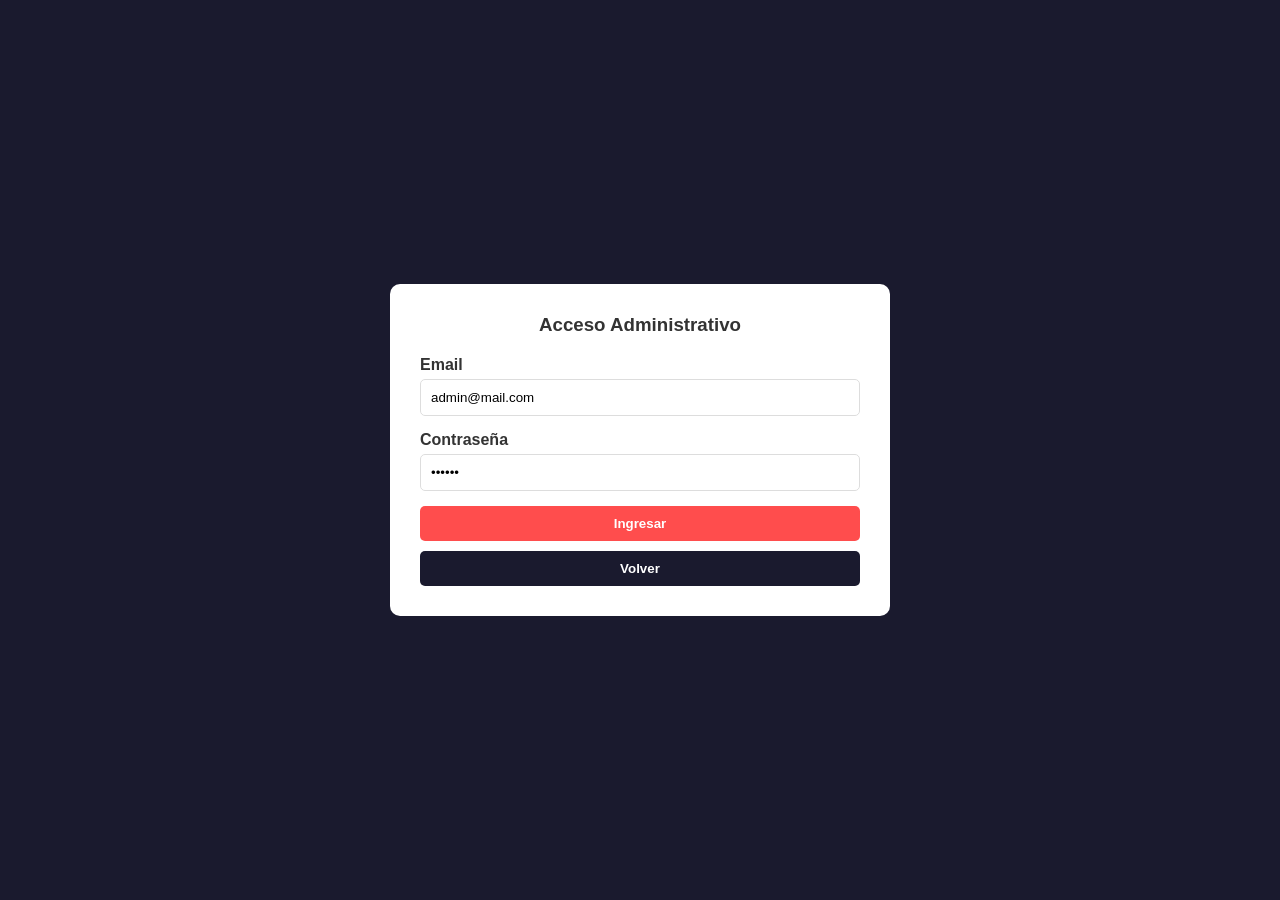
<file: admin.html>
<!DOCTYPE html>
<html lang="es">

<head>
    <meta charset="UTF-8">
    <meta name="viewport" content="width=device-width, initial-scale=1.0">
    <title>Panel de Administración | Conciertos Conectados</title>
    <link rel="stylesheet" href="css/styles.css">
    <link rel="stylesheet" href="css/responsive.css">
</head>

<body>

    <div id="login-block" class="modal active" style="background:#1a1a2e;">
        <div class="modal-content">
            <h3 style="text-align:center; margin-bottom:20px;">Acceso Administrativo</h3>
            <form id="form-login">
                <div class="form-group"><label>Email</label><input type="email" id="log-email" required
                        value="admin@mail.com"></div>
                <div class="form-group"><label>Contraseña</label><input type="password" id="log-pass" required
                        value="123456"></div>
                <button type="submit" class="btn btn-primary" style="width:100%;">Ingresar</button>
                <button type="button" class="btn btn-secondary" onclick="location.href='index.html'"
                    style="width:100%; margin-top:10px;">Volver</button>
            </form>
        </div>
    </div>

    <div id="admin-dashboard" style="display:none;">
        <header>
            <div class="logo">Panel<span>Admin</span></div>
            <nav id="admin-nav">
                <a data-target="mod-dashboard" class="active">Dashboard</a>
                <a data-target="mod-categorias">Categorías</a>
                <a data-target="mod-eventos">Eventos</a>
                <a href="reporte.html">Reporte mensual</a>
                <a data-target="mod-ventas">Ventas</a>
                <a id="btn-logout" style="color:var(--primary-color)">Salir</a>
            </nav>
        </header>

        <main class="container">
            <section id="mod-dashboard" class="admin-section">

                <h2>Resumen General</h2>

                <div class="dashboard-cards">

                    <dashboard-card id="dash-cat" data-target="mod-categorias" icono="📂" titulo="Categorías">
                    </dashboard-card>

                    <dashboard-card id="dash-event" data-target="mod-eventos" icono="🎫" titulo="Eventos">
                    </dashboard-card>

                    <dashboard-card id="dash-sales" titulo="Total vendido" descripcion="Ingresos acumulados" icono="💰"
                        data-target="mod-ventas">
                    </dashboard-card>

                </div>

            </section>
            <section id="mod-categorias" class="admin-section">
                <div style="display:flex; justify-content:space-between; align-items:center;">
                    <h2>Módulo Categorías</h2>
                    <button class="btn btn-primary" id="btn-add-cat">Agregar Categoría</button>
                </div>
                <table id="table-categories">
                    <thead>
                        <tr>
                            <th>Nombre</th>
                            <th>Descripción</th>
                            <th>Acciones</th>
                        </tr>
                    </thead>
                    <tbody></tbody>
                </table>
            </section>

            <section id="mod-eventos" class="admin-section" style="display:none;">
                <div style="display:flex; justify-content:space-between; align-items:center;">
                    <h2>Módulo Eventos</h2>
                    <button class="btn btn-primary" id="btn-add-ev">Agregar Evento</button>
                </div>
                <table id="table-events">
                    <thead>
                        <tr>
                            <th>Código</th>
                            <th>Nombre</th>
                            <th>Ciudad</th>
                            <th>Precio</th>
                            <th>Acciones</th>
                        </tr>
                    </thead>
                    <tbody></tbody>
                </table>
            </section>

            <section id="mod-ventas" class="admin-section" style="display:none;">
                <h2>Historial de Ventas</h2>
                <table id="table-sales">
                    <thead>
                        <tr>
                            <th>Fecha</th>
                            <th>Cliente</th>
                            <th>Ciudad</th>
                            <th>Total</th>
                            <th>Detalles</th>
                        </tr>
                    </thead>
                    <tbody></tbody>
                </table>
            </section>
        </main>
    </div>

    <div id="modal-cat" class="modal">
        <div class="modal-content">
            <span class="close-modal close-generic">&times;</span>
            <h3 id="cat-modal-title">Nueva Categoría</h3>
            <form id="form-category">
                <input type="hidden" id="cat-id">
                <div class="form-group"><label>Nombre</label><input type="text" id="cat-name" required></div>
                <div class="form-group"><label>Descripción</label><textarea id="cat-desc" required></textarea></div>
                <button type="submit" class="btn btn-primary">Guardar</button>
            </form>
        </div>
    </div>

    <div id="modal-ev" class="modal">
        <div class="modal-content">
            <span class="close-modal close-generic">&times;</span>
            <h3 id="ev-modal-title">Gestionar Evento</h3>
            <form id="form-event">
                <div class="form-group"><label>Código</label><input type="text" id="ev-code" required></div>
                <div class="form-group"><label>Nombre</label><input type="text" id="ev-name" required></div>
                <div class="form-group"><label>Categoría</label><select id="ev-cat" required></select></div>
                <div class="form-group"><label>Precio (COP)</label><input type="number" id="ev-price" min="1" required>
                </div>
                <div class="form-group"><label>Fecha</label><input type="date" id="ev-date" required></div>
                <div class="form-group"><label>Hora</label><input type="time" id="ev-time" required></div>
                <div class="form-group"><label>Ciudad</label>
                    <select id="ev-city" required>
                        <option value="Barranquilla">Barranquilla</option>
                        <option value="Bogotá">Bogotá</option>
                        <option value="Bucaramanga">Bucaramanga</option>
                        <option value="Medellín">Medellín</option>
                    </select>
                </div>
                <div class="form-group"><label>URL Imagen</label><input type="url" id="ev-img" required></div>
                <div class="form-group"><label>Descripción</label><textarea id="ev-desc" required></textarea></div>
                <button type="submit" class="btn btn-primary">Guardar Evento</button>
            </form>
        </div>
    </div>
    <div id="modal-sale" class="modal">
        <div class="modal-content" style="max-width:700px;">

            <span id="close-sale" class="close-modal">&times;</span>

            <h3>Detalle de la Venta</h3>

            <div id="sale-detail-content"></div>

        </div>
    </div>
    <div id="modal-confirm" class="modal">
        <div class="modal-content" style="max-width:400px; text-align:center;">

            <h3 id="confirm-title">Confirmación</h3>

            <p id="confirm-message" style="margin:20px 0;">
                ¿Está seguro?
            </p>

            <div style="display:flex;justify-content:center;gap:15px;">

                <button id="confirm-cancel" class="btn btn-secondary">
                    Cancelar
                </button>

                <button id="confirm-ok" class="btn btn-primary">
                    Eliminar
                </button>

            </div>

        </div>
    </div>

    <div id="toast" class="toast"></div>
    <script src="js/data-seed.js"></script>
    <script src="js/reporte-seed.js"></script>
    <script src="js/storage.js"></script>
    <script src="js/components.js"></script>
    <script src="js/admin.js"></script>
</body>

</html>
</file>
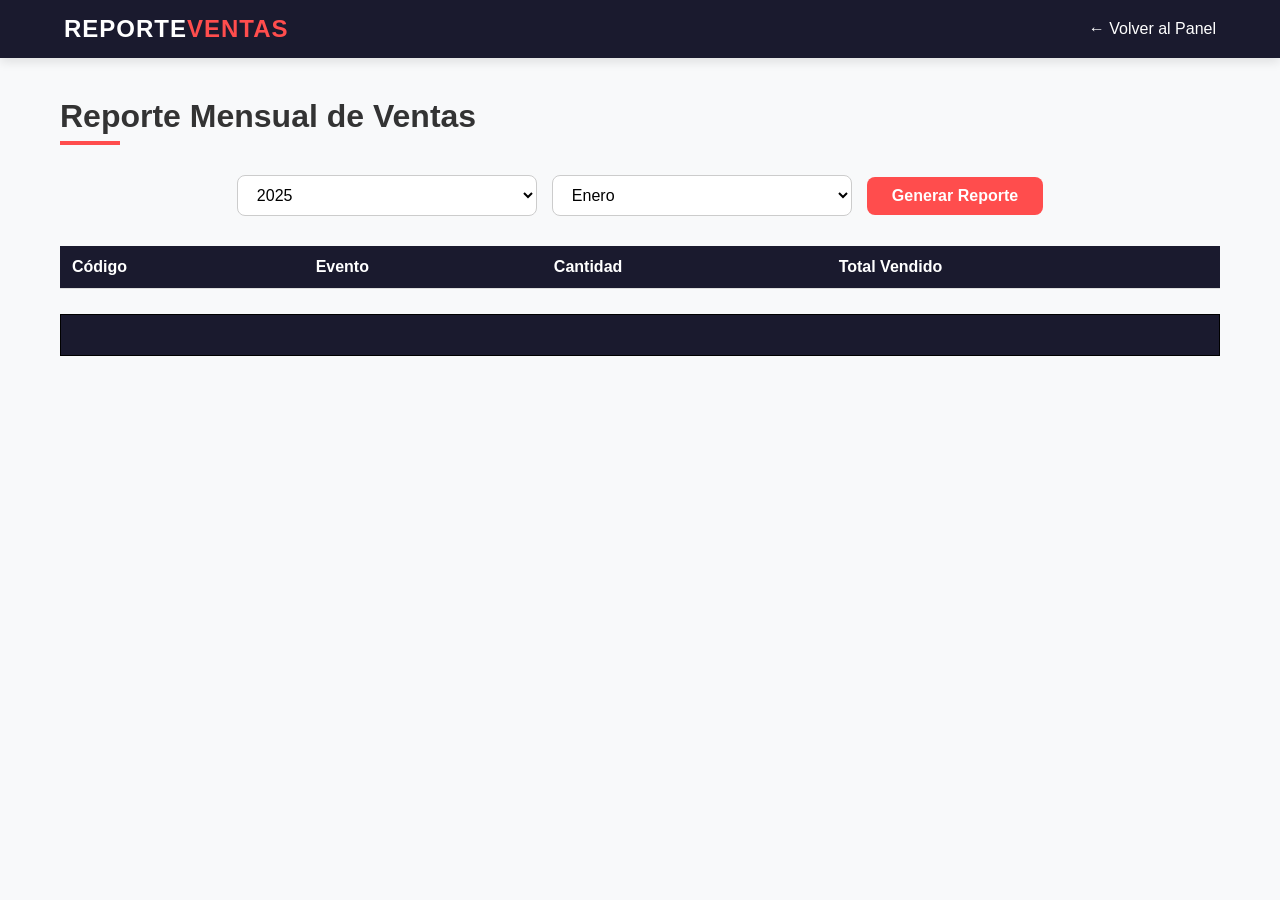
<file: reporte.html>
<!DOCTYPE html>
<html lang="es">
<head>
    <meta charset="UTF-8">
    <meta name="viewport" content="width=device-width, initial-scale=1.0">
    <title>Reporte de ventas</title>
    <link rel="stylesheet" href="css/styles.css">
    <link rel="stylesheet" href="css/reporte_ventas.css">
</head>
<body>
    <header>
        <div class="logo">
            Reporte<span>Ventas</span>
        </div>
        <nav>
            <a href="admin.html">
                ← Volver al Panel
            </a>
        </nav>
    </header>
    <main class="container">
        <h2 class="section-title">
            Reporte Mensual de Ventas
        </h2>
        <form id="form-reporte">
            <select id="rep-anio">
                <option value="2025">2025</option>
                <option value="2026">2026</option>
                <option value="2027">2027</option>
                <option value="2028">2028</option>
                <option value="2029">2029</option>
            </select>
            <select id="rep-mes">
                <option value="1">Enero</option>
                <option value="2">Febrero</option>
                <option value="3">Marzo</option>
                <option value="4">Abril</option>
                <option value="5">Mayo</option>
                <option value="6">Junio</option>
                <option value="7">Julio</option>
                <option value="8">Agosto</option>
                <option value="9">Septiembre</option>
                <option value="10">Octubre</option>
                <option value="11">Noviembre</option>
                <option value="12">Diciembre</option>
            </select>
            <button
                type="submit"
                class="btn btn-primary">
                Generar Reporte
            </button>
        </form>
        <table id="tabla-reporte">
            <thead>
                <tr>
                    <th>Código</th>
                    <th>Evento</th>
                    <th>Cantidad</th>
                    <th>Total Vendido</th>
                </tr>
            </thead>
            <tbody>
            </tbody>
        </table>
        <div id="total-general">
        </div>
        <div id="mensaje-reporte">
        </div>
    </main>

    <script src="js/storage.js"></script>
    <script src="js/reporte_ventas.js"></script>
</body>
</html>
</file>
<file: css/styles.css>
:root {
    --primary-color: #ff4d4d;
    --secondary-color: #1a1a2e;
    --accent-color: #ffd700;
    --text-light: #ffffff;
    --text-dark: #333333;
    --bg-light: #f8f9fa;
    --success-color: #2ecc71;
}

* {
    margin: 0;
    padding: 0;
    box-sizing: border-box;
    font-family: 'Segoe UI', Tahoma, Geneva, Verdana, sans-serif;
}

body {
    background-color: var(--bg-light);
    color: var(--text-dark);
}

header {
    background-color: var(--secondary-color);
    padding: 15px 5%;
    display: flex;
    justify-content: space-between;
    align-items: center;
    position: sticky;
    top: 0;
    z-index: 1000;
    box-shadow: 0 4px 10px rgba(0,0,0,0.1);
}

.logo {
    color: var(--text-light);
    font-size: 24px;
    font-weight: bold;
    text-transform: uppercase;
    letter-spacing: 1px;
}

.logo span { color: var(--primary-color); }

nav a {
    color: var(--text-light);
    text-decoration: none;
    margin-left: 20px;
    font-weight: 500;
    transition: color 0.3s;
    cursor: pointer;
}

nav a:hover, nav a.active { color: var(--primary-color); }

.hero {
    background: linear-gradient(rgba(26, 26, 46, 0.85), rgba(26, 26, 46, 0.95)), 
                url('https://images.unsplash.com/photo-1514525253161-7a46d19cd819?q=80&w=1200') no-repeat center center/cover;
    height: 40vh;
    display: flex;
    flex-direction: column;
    justify-content: center;
    align-items: center;
    text-align: center;
    color: var(--text-light);
    padding: 0 20px;
}

.hero h1 { font-size: 2.8rem; margin-bottom: 15px; }
.hero p { font-size: 1.1rem; margin-bottom: 20px; color: #bdc3c7; max-width: 600px;}

.filtros-container {
    background: white;
    padding: 20px;
    border-radius: 10px;
    margin-top: -30px;
    box-shadow: 0 5px 15px rgba(0,0,0,0.08);
    display: flex;
    gap: 15px;
    flex-wrap: wrap;
}

.filtros-container input, .filtros-container select {
    flex: 1;
    min-width: 200px;
    padding: 10px;
    border: 1px solid #ddd;
    border-radius: 5px;
    font-size: 14px;
}

.container {
    max-width: 1200px;
    margin: 40px auto;
    padding: 0 20px;
}

.section-title {
    font-size: 2rem;
    margin-bottom: 30px;
    position: relative;
    padding-bottom: 10px;
}

.section-title::after {
    content: ''; position: absolute; bottom: 0; left: 0; width: 60px; height: 4px; background-color: var(--primary-color);
}

.grid-eventos {
    display: grid;
    grid-template-columns: repeat(auto-fill, minmax(280px, 1fr));
    gap: 30px;
    margin-top: 20px;
}

.modal {
    position: fixed;
    top: 0; left: 0; width: 100%; height: 100%;
    background: rgba(0,0,0,0.6);
    display: none;
    justify-content: center;
    align-items: center;
    z-index: 2000;
}

.modal.active { display: flex; }

.modal-content {
    background: white;
    padding: 30px;
    border-radius: 10px;
    width: 90%;
    max-width: 500px;
    position: relative;
    max-height: 90vh;
    overflow-y: auto;
}

.modal-large { max-width: 700px; }

.close-modal {
    position: absolute; top: 15px; right: 20px; font-size: 24px; cursor: pointer;
}

.form-group {
    margin-bottom: 15px;
}

.form-group label {
    display: block; margin-bottom: 5px; font-weight: 600;
}

.form-group input, .form-group select, .form-group textarea {
    width: 100%; padding: 10px; border: 1px solid #ddd; border-radius: 5px;
}

.btn {
    padding: 10px 20px; border: none; border-radius: 5px; cursor: pointer; font-weight: bold;
}
.btn-primary { background: var(--primary-color); color: white; }
.btn-secondary { background: var(--secondary-color); color: white; }

table {
    width: 100%; border-collapse: collapse; margin-top: 20px; background: white;
}
th, td { padding: 12px; text-align: left; border-bottom: 1px solid #ddd; }
th { background: var(--secondary-color); color: white; }

#eventos-container,
.grid-eventos {
    display: grid;
    grid-template-columns: repeat(auto-fill, minmax(280px, 1fr));
    gap: 30px;
    padding: 20px 0;
}

event-card {
    display: flex;
    flex-direction: column;
    height: 100%;
}

.tarjeta-evento {
    background: #ffffff;
    border-radius: 15px;
    overflow: hidden;
    box-shadow: 0 10px 20px rgba(0, 0, 0, 0.05);
    transition: transform 0.3s, box-shadow 0.3s;
    display: flex;
    flex-direction: column;
    height: 100%; 
    border: 1px solid #f0f0f0;
}

.tarjeta-evento:hover {
    transform: translateY(-5px);
    box-shadow: 0 15px 30px rgba(0, 0, 0, 0.1);
}

.imagen-contenedor {
    position: relative;
    width: 100%;
    height: 180px;
    overflow: hidden;
}

.imagen-contenedor img {
    width: 100%;
    height: 100%;
    object-fit: cover;
    transition: transform 0.5s;
}

.tarjeta-evento:hover .imagen-contenedor img {
    transform: scale(1.05);
}

.tag-categoria {
    position: absolute;
    top: 12px;
    left: 12px;
    background: rgba(0, 0, 0, 0.7);
    color: #ffffff;
    padding: 5px 12px;
    border-radius: 20px;
    font-size: 0.75rem;
    font-weight: bold;
    z-index: 2;
    backdrop-filter: blur(4px);
}

.info-evento {
    padding: 20px;
    display: flex;
    flex-direction: column;
    flex-grow: 1; 
}

.info-evento h3 {
    margin: 0 0 10px 0;
    font-size: 1.25rem;
    color: #2c3e50;
    line-height: 1.4;
}

.info-evento .detalles {
    font-size: 0.85rem;
    color: #7f8c8d;
    line-height: 1.6;
    margin-bottom: 20px;
}

.footer-tarjeta {
    margin-top: auto; 
    display: flex;
    justify-content: space-between;
    align-items: center;
    padding-top: 15px;
    border-top: 1px solid #f8f9fa;
}

.footer-tarjeta .precio {
    font-size: 1.15rem;
    font-weight: bold;
    color: #e74c3c; 
}

.footer-tarjeta .btn-ver,
.footer-tarjeta .btn-comprar {
    padding: 8px 12px;
    font-size: 0.85rem;
    border-radius: 8px;
    cursor: pointer;
    font-weight: 600;
}

.toast{
    position: fixed;
    top: 20px;
    left: 20px;
    min-width: 320px;
    max-width: 420px;
    padding: 16px 20px;
    border-radius: 12px;
    color: white;
    font-size: 15px;
    font-weight: 600;
    box-shadow: 0 10px 25px rgba(0,0,0,.25);
    transform: translateX(-450px);
    opacity: 0;
    transition: .35s ease;
    z-index: 99999;
}

.toast.show{
    transform: translateX(0);
    opacity: 1;
}

.toast.success{
    background:#27ae60;
}

.toast.error{
    background:#e74c3c;
}

.toast.info{
    background:#2980b9;
}
.dashboard-card{
    background:#fff;
    border-radius:15px;
    padding:30px;
    text-align:center;
    box-shadow:0 8px 20px rgba(0,0,0,.1);
    transition:.3s;
}

.dashboard-card:hover{
    transform:translateY(-5px);
}

.dashboard-card h3{
    color:#666;
    font-size:18px;
    margin-bottom:15px;
}

.dashboard-card h1{
    color:var(--primary-color);
    font-size:48px;
}
.dashboard-cards{
    margin-top: 20px;
    display: flex;
    gap: 20px;
    justify-content: space-between;
    align-items: stretch;
}

dashboard-card{
    flex: 1;
}
dashboard-card{

    display:block;
    cursor:pointer;

}

.dashboard-card{

    transition:.3s;

}

.dashboard-card:hover{

    transform:translateY(-6px);

    box-shadow:0 15px 30px rgba(0,0,0,.18);

}
</file>
<file: css/responsive.css>
@media (max-width: 768px) {
    header { flex-direction: column; gap: 15px; text-align: center; }
    nav a { margin: 0 10px; }
    .hero h1 { font-size: 2rem; }
    .filtros-container { flex-direction: column; }
    .filtros-container input, .filtros-container select { width: 100%; }
    table, thead, tbody, th, td, tr { display: block; }
    tr { margin-bottom: 15px; border: 1px solid #ddd; padding: 10px; background: white; }
    td { text-align: right; padding-left: 50%; position: relative; }
    td::before {
        content: attr(data-label); position: absolute; left: 10px; font-weight: bold;
    }
}
</file>
<file: css/reporte_ventas.css>
/* ===== Total General ===== */

#total-general{

    margin-top: 25px;
    padding: 20px;
    background: #1a1a2e;
    border: 1px solid black;
}

#total-general h3{
    margin: 8px 0;
    color: white;
    font-size: 18px;
    font-weight: 600;

}

#mensaje-reporte{
    margin-top: 20px;
    padding: 15px;
    text-align: center;
    font-size: 18px;
    font-weight: bold;
    color: #1a1a2e;
}

/* ===== Formulario Reporte ===== */

#form-reporte{
    display: flex;
    justify-content: center;
    align-items: center;
    gap: 15px;
    flex-wrap: wrap;
    margin: 30px 0;
}

#form-reporte select{
    width: 300px;
    padding: 10px 15px;
    font-size: 16px;
    border: 1px solid #ccc;
    border-radius: 8px;
    background: #fff;
    cursor: pointer;


}

#form-reporte select:focus{
    outline: none;
    border-color: var(--primary-color);
    box-shadow: 0 0 6px rgba(0,123,255,.3);
}

#form-reporte button{
    padding: 10px 25px;
    border: none;
    border-radius: 8px;
    cursor: pointer;
    font-size: 16px;
    transition: .3s;
}
</file>
